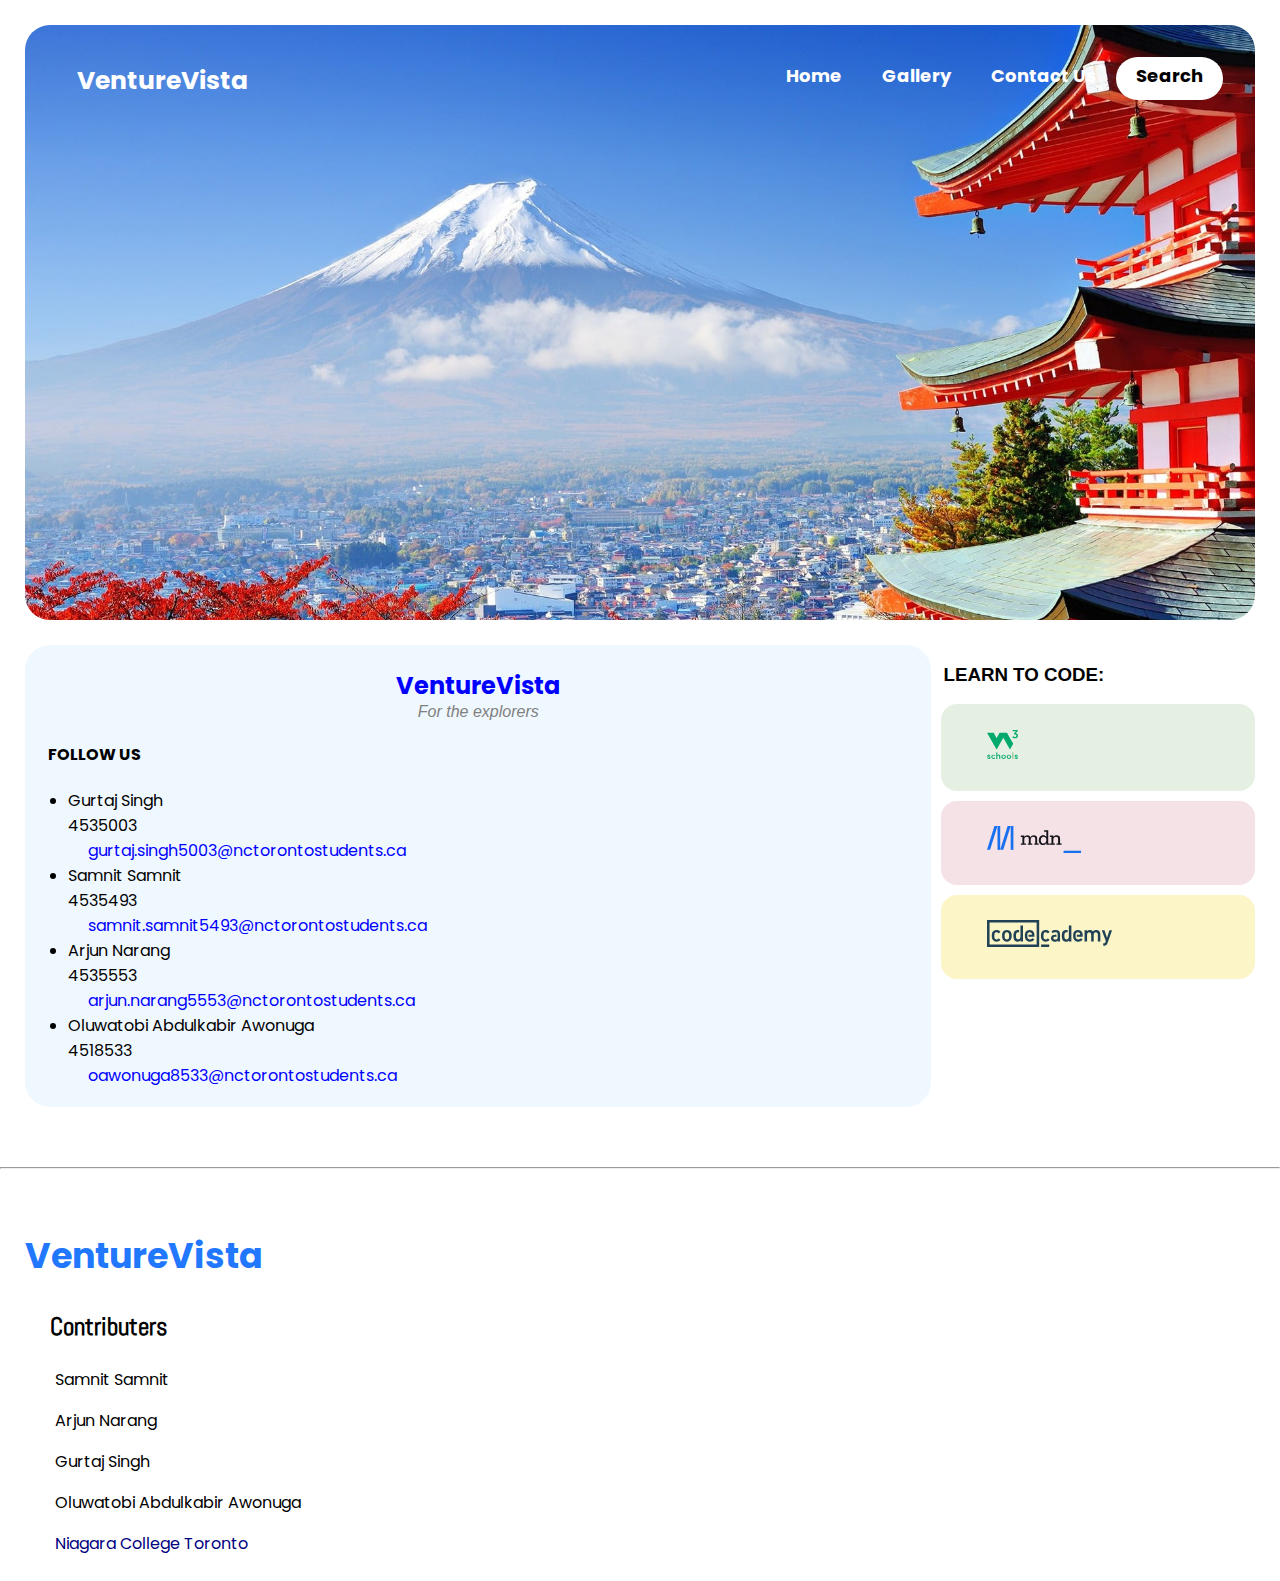
<file: ContactUs.html>
<html>

<head>
    <title>Contact Us</title>
    <link rel="stylesheet" href="style.css">
    <link rel="stylesheet" href="https://fonts.googleapis.com/css?family=Poppins">
    <link rel="stylesheet" href="https://fonts.googleapis.com/css?family=Abel">
    <link rel="stylesheet" href="https://fonts.googleapis.com/css?family=Jost">
</head>

<body>
    <nav style="background-image: url(wallpaperflare.com_wallpaper\ \(1\).jpg);">
        <div class="links">
            <a href="#home" id="logo">VentureVista</a>
            <a href="index.html">Home</a>
            <a href="gallery.html">Gallery</a>
            <a href="contactUs.html">Contact Us</a>
            <a href="#home" id="search">Search</a>
        </div>
    </nav>
    <div class="Cont">

        <div class="contact">

            <h2>VentureVista</h2>
            <p style="color: gray; font-style: italic;">For the explorers</p>
            <h4>FOLLOW US</h4>
            <ul>
                <li>
                    Gurtaj Singh <br>
                    4535003 <br>
                    <a href="mailto:gurtaj.singh5003@nctorontostudents.ca">gurtaj.singh5003@nctorontostudents.ca</a>
                </li>

                <li>Samnit Samnit <br>
                    4535493 <br>
                    <a href="mailto:samnit.samnit5493@nctorontostudents.ca">samnit.samnit5493@nctorontostudents.ca</a>
                </li>
                <li>
                    Arjun Narang<br>
                    4535553 <br>
                    <a href="mailto:arjun.narang5553@nctorontostudents.ca">arjun.narang5553@nctorontostudents.ca</a>

                </li>
                <li>
                    Oluwatobi Abdulkabir Awonuga <br>
                    4518533 <br>
                    <a href="mailto:oawonuga8533@nctorontostudents.ca">oawonuga8533@nctorontostudents.ca</a>
                </li>
            </ul>

        </div>
        <aside>
            <h3 style="font-family:Arial;margin-left: 12px;">LEARN TO CODE:</h3>
            <div class="box" id="box1"><a href="https://www.w3schools.com/html/default.asp"><img
                        src="W3Schools_logo.svg" alt="w3schools" width="10%"></a></div>
            <div class="box" id="box2"><a href="https://developer.mozilla.org/en-US/docs/Web/CSS"><img
                        src="MDN_Web_Docs_logo.svg" alt="mdn" width="30%"></a></div>
            <div class="box" id="box3"><a href="https://www.codecademy.com/catalog/language/javascript"><img
                        src="Codecademy.svg" alt="Codecademy" width="40%"></a></div>
        </aside>
    </div>
    <hr>
    <footer class=" footer">
        <h2>VentureVista</h2>
        <h3>Contributers </h3>
        <p>Samnit Samnit</p>
        <p>Arjun Narang</p>
        <p>Gurtaj Singh</p>
        <p>Oluwatobi Abdulkabir Awonuga</p>
        <p><a href="https://www.niagaracollegetoronto.ca/">Niagara College Toronto</a></p>
    </footer>

</body>

</html>
</file>
<file: style.css>
body{
    margin: 0;
    padding: 0;
}

*{
    font-family: Poppins;
}


nav{
    border-radius: 25px;
    background-image: url(mount-fuji.jpg);
    padding: 0.75rem;
    font-family: Poppins, Arial, Helvetica, sans-serif;
    font-weight: bold;
    font-size: large;
    padding-bottom: 500px;
    margin: 25px;
    background-size: cover;
}
a{
    text-decoration: none;
    color: white;
    padding: 5px 20px 0 20px;
    text-align: end;
}

#search{
   text-shadow: none;
    background-color: white;
    border-radius: 25px;
    color: black;
    padding-top: 5px;
}

#logo{
    flex: 6;
    font-size: 25px;
    text-align: start;
}
.links{
    display: flex;
    margin: 20px;
}

#title {
    margin: 25px;
    margin-top: 75px;
    font-size: 80px;
    font-weight: bold;
    color: rgb(34, 119, 255);
}

.content{
    margin: 25px;
    display: flex;
}
.desc{
    flex: 1.5;
    margin-bottom: 75px;
    color: rgb(90, 90, 90);
    margin-right: 20px;
}
.container{
    flex: 1;
    display: flex;
}
.container p{
    font-family: Abel;
    font-weight: bold;
    font-size: 24px;
    margin: 120px 22px 0 22px;
}
.box{
    flex: 1;
    background-color: #e5f0e3;
    margin: 10px;
    margin-left: 10px;
    border-radius: 16px;
}
#box2{

    background-color: #f5e2e6;

}

.box img{
    margin: 8%;
}

.gallery{
   background-color: aliceblue;
   padding: 2%;
    margin: 25px;
    border-radius: 25px;
}
.gallery h3{
    font-family: Abel;
    letter-spacing: 2px;
    word-spacing: 4px;
}
.wrapper{
    display: flex;
}
.card{
    margin: 20px;
    flex: 1;
    font-weight: bold;
    font-family:  Helvetica, sans-serif;
    font-size: 20px;
}
.card h5{
    font-family: Abel;
    font-size: 14px;
    margin-top: 0;
}
.card h4{
    font-size: 15px;
    font-weight: normal;
}

.card img{
    border-radius: 25px;
    
    width: 400px;
    justify-content: space-around;
}

.footer{
    margin: 25px;
}
.footer p{
    margin-left: 30px;
}
.footer a{
    padding: 0;
    color:navy;
}
.footer h2{
    font-weight: bold;
    color:  rgb(34, 119, 255);
    font-size: 35px;
}
.footer h3{
    font-family: Abel;
    font-weight: bold;
    margin: 25px;
    font-size: 25px;
}

hr{
    margin: 60px 0 60px 0;
}

table img{
    width: 25rem; 
    border-radius: 22px;
    margin: 20px;
}
.table h3{
    margin-left: 30px;
    text-align: left;
    margin-top: 75px;
    font-size: 40px;
    font-weight: bold;
    color: rgb(34, 119, 255);
}
.gallery{
    flex: 2;
}
.contact{
    border-style: solid;
    border-color: aliceblue;
    background-color: aliceblue;
    margin-left: 25px;
    border-radius:25px ;
    justify-content: space-around;
    flex:2.7;
    
    
    }
    .contact h2{
        text-align: center;
        font-family: Poppins, Arial, Helvetica, sans-serif;
        color: blue;
    }
    .contact p{
        text-align: center;
        font-family: sans-serif;
        margin-top: -20px;
    }
    .contact a{
        color: blue;
    }
    .contact h4{
        margin-left:20px;
    }
    
    aside{
        
        flex: 1;
        float: right;
        margin-right: 15px;
    }
    #box3{
        background-color: #fcf5c7;
    }
    .cont{
        display: flex;
    }
</file>
